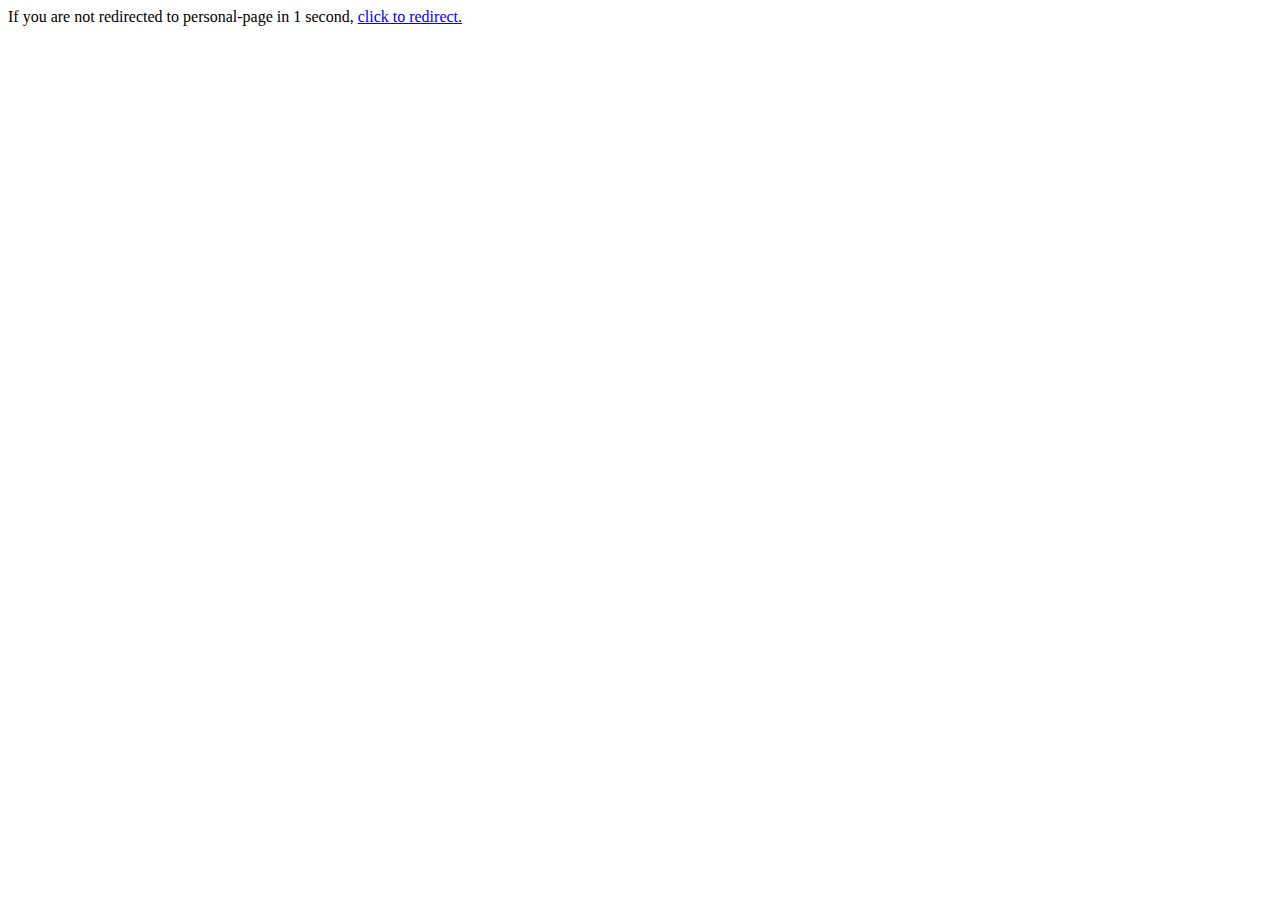
<file: index.html>
<!DOCTYPE html>
<html>
    <head>
        <!--  redirect to personal-page.html in 0 seconds -->
        <meta http-equiv="refresh" content="0; url=login.php" />
        <link rel="shortcut icon" href="images/favicon.png" type="image/ico" />
    </head>

    <body>
        If you are not redirected to personal-page in 1 second,
        <a href="login.php">click to redirect.
        </body>

</html>
</file>
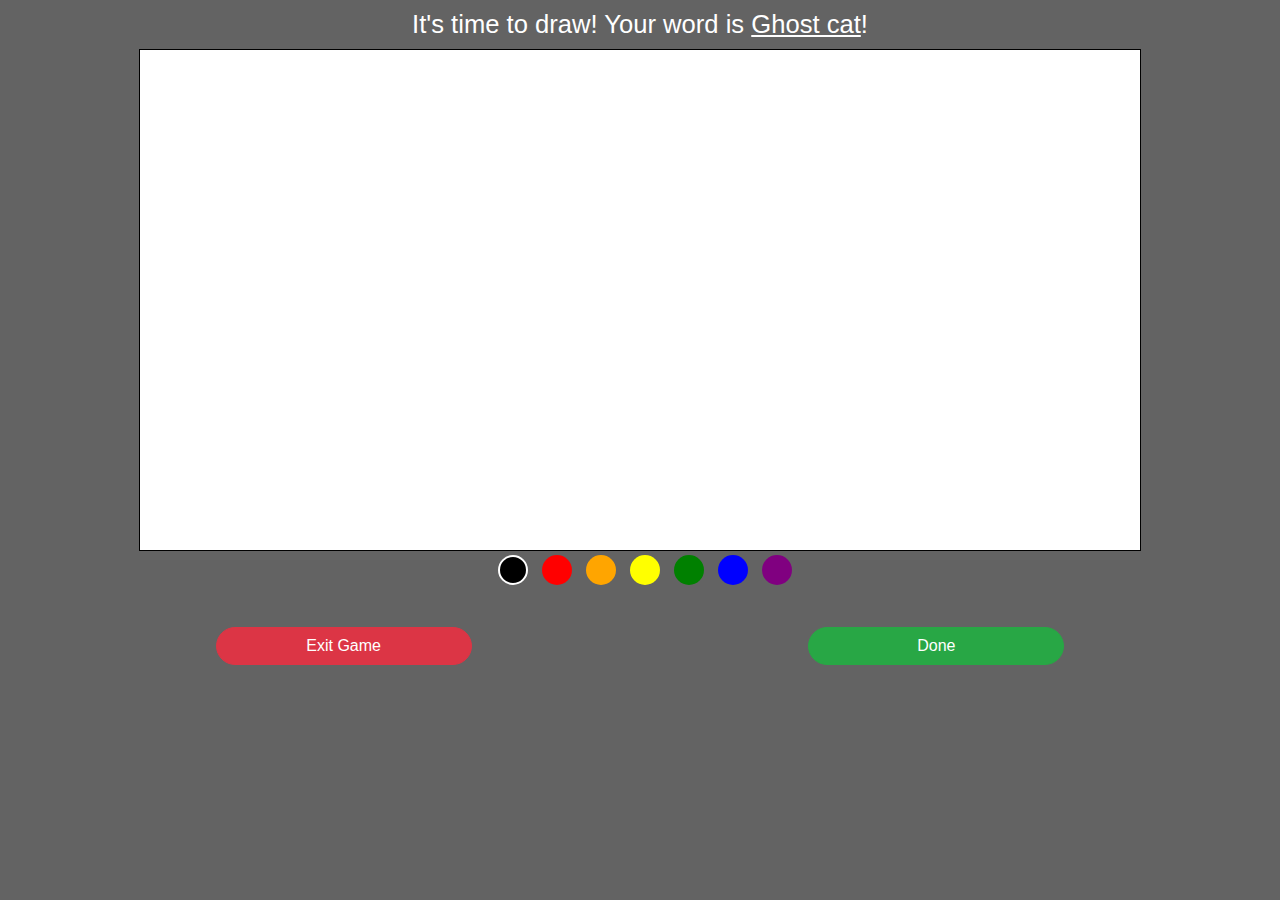
<file: drawing.html>
<!DOCTYPE html>
<html lang="en">
    <head>	
    
        <meta charset="utf-8">
        <meta http-equiv="X-UA-Compatible" content="IE=edge"> 
        <meta name="viewport" content="width=device-width, initial-scale=1"> 
        
        <meta name="authors" content="Kirtana Pathak, Vinh Do, Liem Budzien">
        <meta name="description" content="Drawing page">
        <meta name="keywords" content="drawing, telestrations">
           
        <link rel="stylesheet" href="https://stackpath.bootstrapcdn.com/bootstrap/4.4.1/css/bootstrap.min.css" integrity="sha384-Vkoo8x4CGsO3+Hhxv8T/Q5PaXtkKtu6ug5TOeNV6gBiFeWPGFN9MuhOf23Q9Ifjh" crossorigin="anonymous">
        <link rel="stylesheet" href="styles/custom.css">
        <link rel="stylesheet" href="http://fonts.googleapis.com/css?family=Lato:100,300,400">
        
        <!--icon on tab of page-->
        <link rel="shortcut icon" href="http://www.cs.virginia.edu/~up3f/cs4640/images/webpl.png" type="image/ico" />
        <title>Telestrations</title>
    
</head>
<body style='margin: 0'>
    <div id ="heading">
        <h3>
            It's time to draw! Your word is <span style="text-decoration: underline;">Ghost cat</span>!
        </h3>
    </div>
        <canvas id="myCanvas" width = "1000%" height="500%" style="border:0.01rem solid #000000;background-color: white;text-align:center">
            Sorry, your browser does not support the canvas.
        </canvas>
        <div id="colors">
            <div class="shade active"style="background-color:black"></div>
            <div class="shade"style="background-color:red"></div>
            <div class="shade"style="background-color:orange" ></div>
            <div class="shade"style="background-color:yellow"></div>
            <div class="shade"style="background-color:green"></div>
            <div class="shade"style="background-color:blue"></div>
            <div class="shade"style="background-color:purple"></div>
        </div>
    </div>
    <div text-align="center">
        <button class="btn btn-danger btn-game" onclick="window.location.href='lobby.html'">Exit Game</button>
        <button class="btn btn-success btn-game">Done</button>
    </div>

    


    <script src="drawing.js"></script>
    
</body>
</html>
</file>
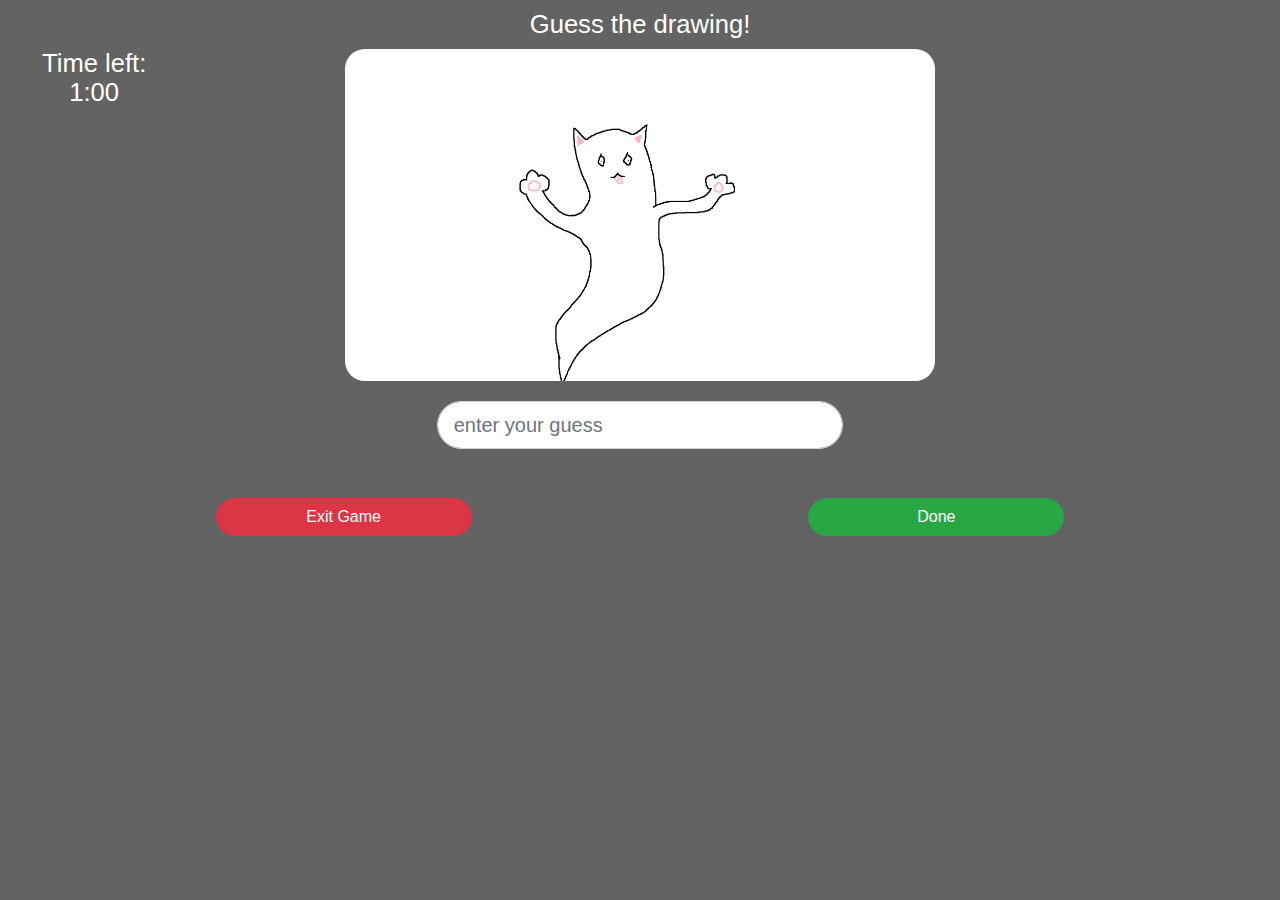
<file: guess.html>
<!DOCTYPE html>
<html>
    <head>	
    
        <meta charset="utf-8">
        <meta http-equiv="X-UA-Compatible" content="IE=edge"> 
        <meta name="viewport" content="width=device-width, initial-scale=1"> 
        
        <meta name="authors" content="Kirtana Pathak, Vinh Do, Liem Budzien">
        <meta name="description" content="Guessing page">
        <meta name="keywords" content="drawing, telestrations">
           
        <link rel="stylesheet" href="https://stackpath.bootstrapcdn.com/bootstrap/4.4.1/css/bootstrap.min.css" integrity="sha384-Vkoo8x4CGsO3+Hhxv8T/Q5PaXtkKtu6ug5TOeNV6gBiFeWPGFN9MuhOf23Q9Ifjh" crossorigin="anonymous">
        <link rel="stylesheet" href="styles/custom.css">
        <link rel="stylesheet" href="http://fonts.googleapis.com/css?family=Lato:100,300,400">
        
        <!--icon on tab of page-->
        <link rel="shortcut icon" href="http://www.cs.virginia.edu/~up3f/cs4640/images/webpl.png" type="image/ico" />
        <title>Telestrations</title>
    
    </head>
    <script>
        function startTimer(duration, display) {
            var timer = duration, minutes, seconds;
            setInterval(function () {
                minutes = parseInt(timer / 60, 10);
                seconds = parseInt(timer % 60, 10);

                minutes = minutes < 10 ? "0" + minutes : minutes;
                seconds = seconds < 10 ? "0" + seconds : seconds;

                display.textContent = minutes + ":" + seconds;

                if (--timer < 0) {
                    timer = duration;
                }
            }, 1000);
        }

        window.onload = function () {
            var time = 60;
            display = document.querySelector('#time');
            startTimer(time, display);
        };
    </script>
    <body>
        <div id ="heading">
            <h3>
                Guess the drawing!
            </h3>
        </div>
        <div class="row">
            <div class="col-md-2">
                <h3>Time left:
                    <br><span id="time">1:00</span>
                </h3>
            </div>
            <div class="col-md-8">
                <div class="text-center">
                    <img class="mainImage" src="images/cat4.png" alt="...">
                </div>
            </div>
            <div class="col-md-2"></div>
        </div>

        <div class="row">
            <div class="col-md-4"></div>
            <div class="col-md-4">
                <input class="form-control form-control-lg guessBox" type="text" placeholder="enter your guess">
            </div>    
            <div class="col-md-4"></div>
        </div>

        <div text-align="center">
            <button class="btn btn-danger btn-game" onclick="window.location.href='lobby.html'">Exit Game</button>
            <button class="btn btn-success btn-game" onclick="window.location.href='results.html'">Done</button>
        </div>
    </body>
</html>
</file>
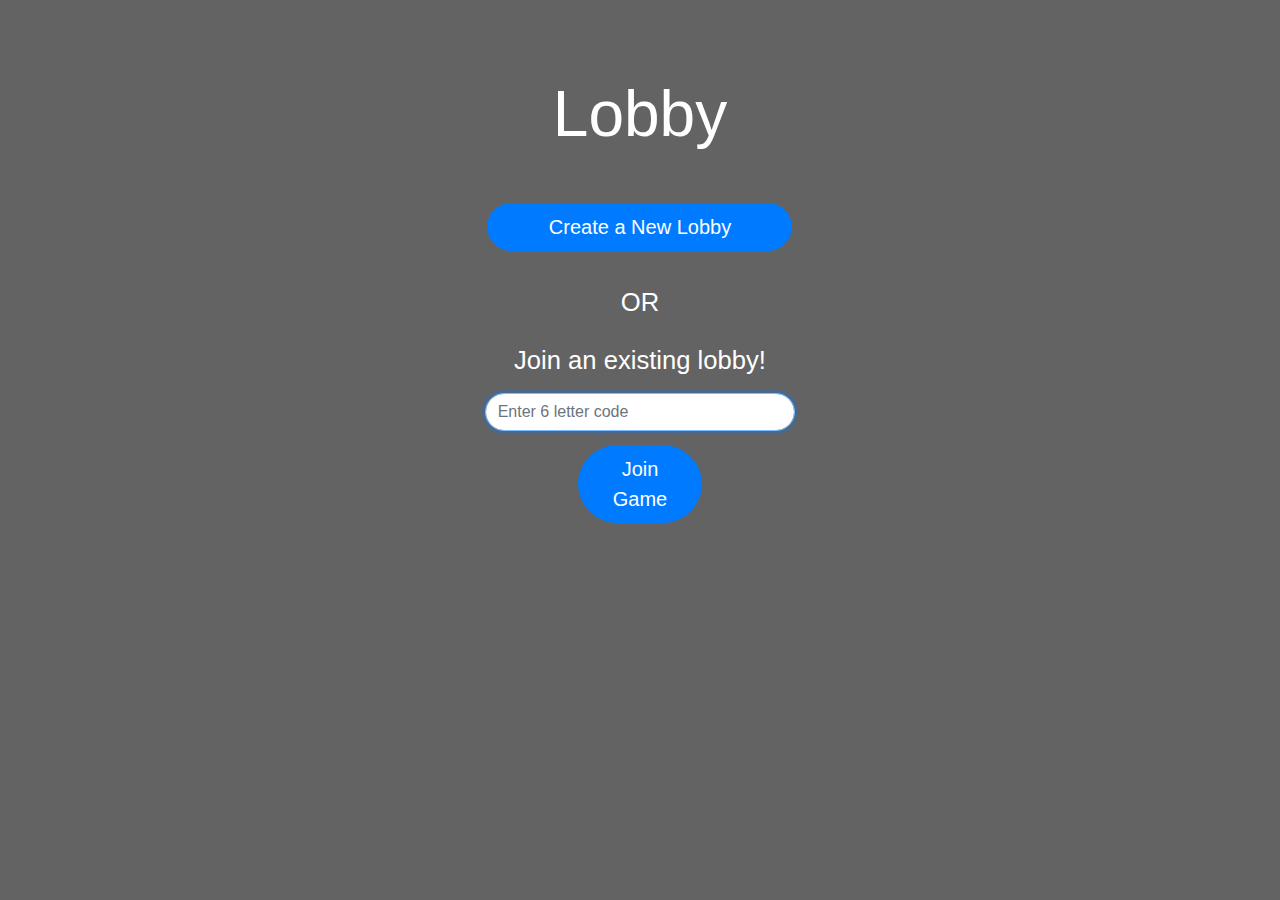
<file: lobby.html>
<!-- should go in center grid of page-->
<!DOCTYPE html>
<html lang="en">
    <head>	
    
        <meta charset="utf-8">
        <meta http-equiv="X-UA-Compatible" content="IE=edge"> 
        <meta name="viewport" content="width=device-width, initial-scale=1"> 
        
        <meta name="authors" content="Kirtana Pathak, Vinh Do, Liem Budzien">
        <meta name="description" content="Lobby page">
        <meta name="keywords" content="telestrations, lobby">
           
        <link rel="stylesheet" href="https://stackpath.bootstrapcdn.com/bootstrap/4.4.1/css/bootstrap.min.css" integrity="sha384-Vkoo8x4CGsO3+Hhxv8T/Q5PaXtkKtu6ug5TOeNV6gBiFeWPGFN9MuhOf23Q9Ifjh" crossorigin="anonymous">
        <link rel="stylesheet" href="styles/custom.css">
        <link rel="stylesheet" href="http://fonts.googleapis.com/css?family=Lato:100,300,400">
        
        <!--favicon-->
        <link rel="shortcut icon" href="http://www.cs.virginia.edu/~up3f/cs4640/images/webpl.png" type="image/ico" />
        <title>Telestrations</title>
    
</head>
<body>
    
    <h1 id= "lobbyspace">
        Lobby
    </h1>
    <div class="row">
        <div class="col-md-4"></div>
        <div class="col-md-4">
            <br>
            <button class="btn btn-primary btn-lg" style="width: 75%;">Create a New Lobby</button>
            <h3><br>OR<br><br>Join an existing lobby!</h3><br>
            <form id="fm-login" action="drawing.html" method="post" onsubmit="return validateInput()"> 
            <div class="form-group mx-sm-5 mb-2">
                <input type="text" class="form-control" id="code" placeholder="Enter 6 letter code" autofocus required>
            </div>    

            <div class="form-group mx-sm-5 mb-2 form-rounded">
                <button type="submit" class="btn btn-primary btn-lg" >Join Game</button>

            </div> 
        </form>
    </div>

    
</body>
</html>
</file>
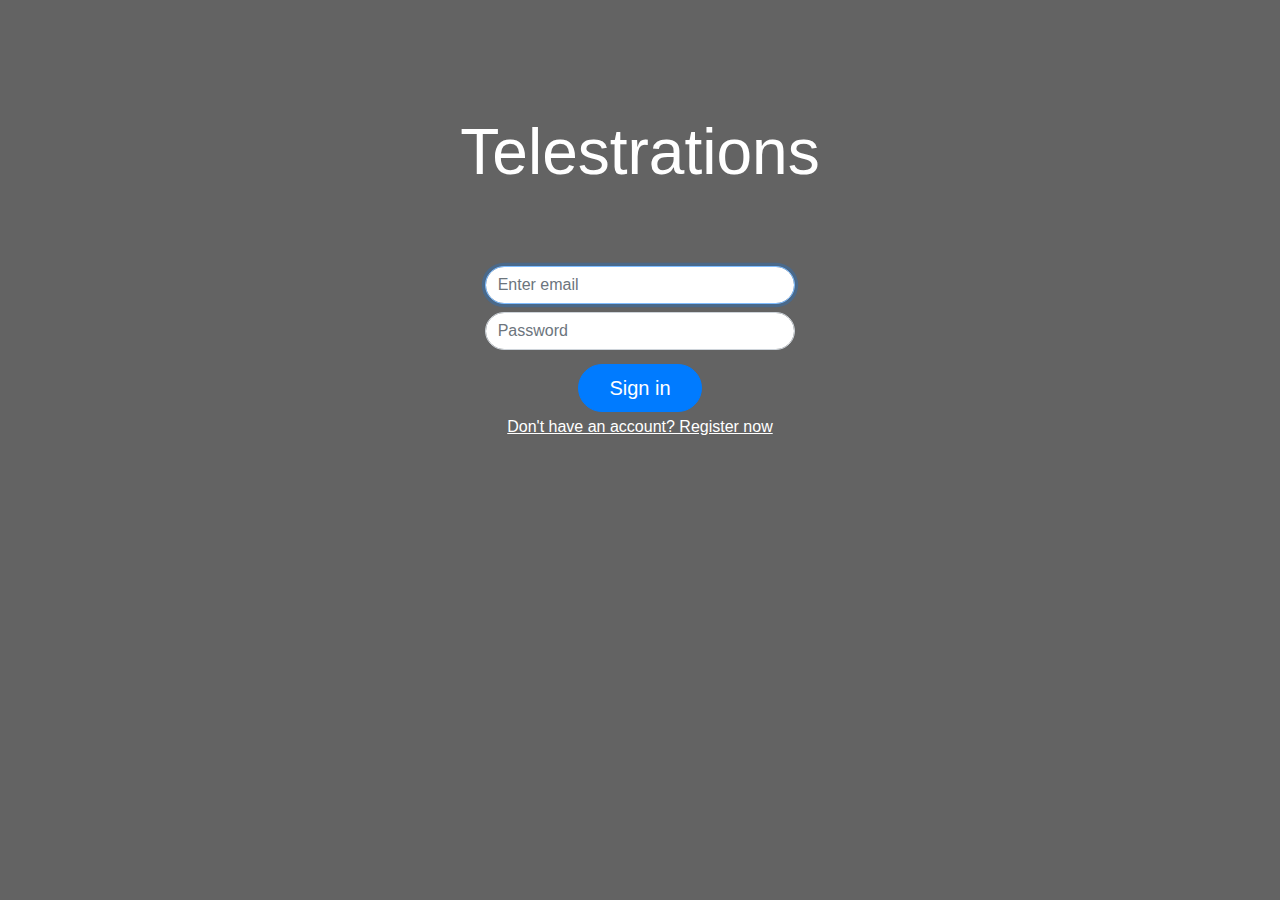
<file: login.html>
<!DOCTYPE html>
<html>
<head>
  <meta charset="UTF-8">  
  
  
  <meta name="viewport" content="width=device-width, initial-scale=1">
  
  <meta name="author" content="Vinh Do, Kirtana Pathak, Liem Budzien">
  <meta name="description" content="Login page for Telestrations">  
    
  <link rel="shortcut icon" href="images/favicon.png" type="image/ico" />
  <title>Telestrations</title>

  <link rel="stylesheet" href="https://stackpath.bootstrapcdn.com/bootstrap/4.4.1/css/bootstrap.min.css" integrity="sha384-Vkoo8x4CGsO3+Hhxv8T/Q5PaXtkKtu6ug5TOeNV6gBiFeWPGFN9MuhOf23Q9Ifjh" crossorigin="anonymous">
  <link rel="stylesheet" href="styles/custom.css" />
       
</head>

<body>  
    <header>
        <div class="row">
            <div class="col-md-12">
                <h1>Telestrations</h1>
            </div>
        </div>
    </header>

    <div class="row">
        <div class="col-md-4"></div>
        <div class="col-md-4">
            <form class="needs-validation" action="lobby.html" id="login" method="post"> 
            <div class="form-group mx-sm-5 mb-2">
                <input type="email" class="form-control" id="email" aria-describedby="emailHelp" placeholder="Enter email" autofocus required>
                <small id="emailHelp" class="form-text wrong-login" ></small>
            </div>    

            <div class="form-group mx-sm-5 mb-2 form-rounded">
                <input type="password" class ="form-control" id="password" placeholder="Password" required/>
                <small id="passwordHelp" class="form-text wrong-login" ></small>
            </div>
            <div class="form-group mx-sm-5 mb-2 form-rounded">
                <button class="btn btn-lg btn-primary" type="submit" onclick="login()">Sign in</button>
                <br>    
                <a href="register.html" class="register">Don't have an account? Register now</a>
            </div> 
        </form>
    </div>
        <div class="col-md-4"></div>
    </div>

    <script> 
        const email = document.getElementById("email");
        email.addEventListener("input", function (event) {
            if (email.validity.typeMismatch) {
                email.setCustomValidity("Invalid email address");
            } else {
                email.setCustomValidity("");
            } 
        });
        // const password = document.getElementById("password");
        // email.addEventListener("input", function (event) {
        //     if (password.validity.valueMissing) {
        //         password.setCustomValidity("Missing password");
        //     } else {
        //         email.setCustomValidity("");
        //     } 
        // });
        // function login() {
        //     var email = document.getElementById("email");
        //     var password = document.getElementById("password");
        //     if(email.checkValidity() && password.value != "") {
        //         location.href = "lobby.html";
        //     }
        //     return true;
        // }
        </script>


</body>
</html>
</file>
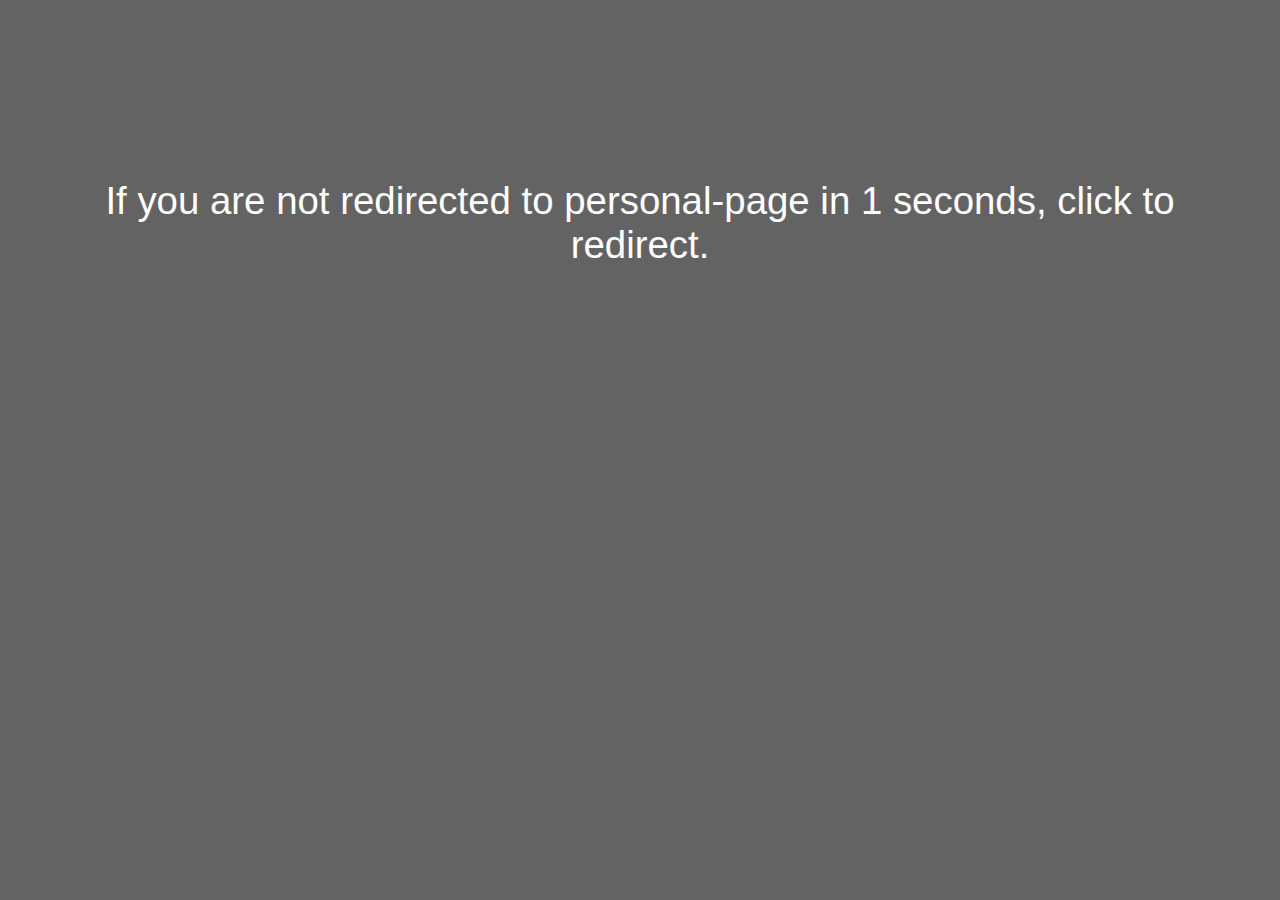
<file: register.html>
<!DOCTYPE html>
<html>
    <head>
    <meta charset="UTF-8">  
  
    <meta name="viewport" content="width=device-width, initial-scale=1">
  
    <meta name="author" content="Vinh Do, Kirtana Pathak, Liem Budzien">
    <meta name="description" content="Redirect page for Telestrations">  
    
    <title>Telestrations</title>

    <link rel="stylesheet" href="https://stackpath.bootstrapcdn.com/bootstrap/4.4.1/css/bootstrap.min.css" integrity="sha384-Vkoo8x4CGsO3+Hhxv8T/Q5PaXtkKtu6ug5TOeNV6gBiFeWPGFN9MuhOf23Q9Ifjh" crossorigin="anonymous">
    <link rel="stylesheet" href="styles/custom.css" />
       
        <!--  redirect to personal-page.html in 1 seconds -->
        <meta http-equiv="refresh" content="1; url=login.html" />
    </head>

    <body class="container redirect">
        <h2>If you are not redirected to personal-page in 1 seconds,
        <a href="login.html">click to redirect.
        </h2>
    </body>

</html>
</file>
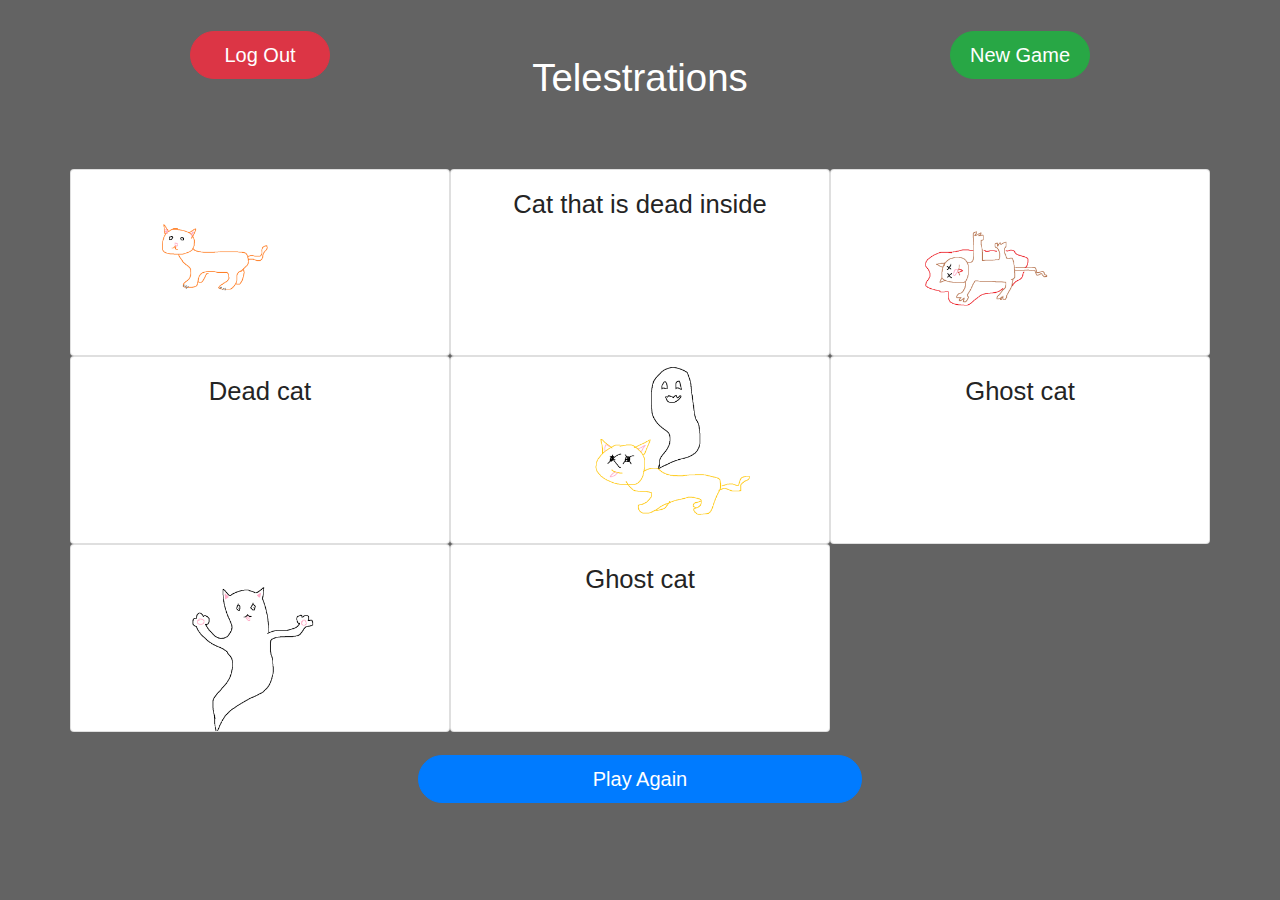
<file: results.html>
<!DOCTYPE html>
<html>
    <head>
    <meta charset="UTF-8">  
  
    <meta name="viewport" content="width=device-width, initial-scale=1">
  
    <meta name="author" content="Vinh Do, Kirtana Pathak, Liem Budzien">
    <meta name="description" content="Results page for Telestrations">  
    
    <link rel="shortcut icon" href="images/favicon.png" type="image/ico" />
    <title>Telestrations</title>

    <link rel="stylesheet" href="https://stackpath.bootstrapcdn.com/bootstrap/4.4.1/css/bootstrap.min.css" integrity="sha384-Vkoo8x4CGsO3+Hhxv8T/Q5PaXtkKtu6ug5TOeNV6gBiFeWPGFN9MuhOf23Q9Ifjh" crossorigin="anonymous">
    <link rel="stylesheet" href="styles/custom.css" />
       
    </head>

    <body class="container">
            <div class="row" style="margin-top: 1.5rem; margin-bottom: 3rem;">
                <div class="col-md-4">
                    <button class="btn btn-lg btn-danger btn-top" type="submit" onclick="logOut()">Log Out</button>
                </div>
                <div class="col-md-4">
                    <h2>Telestrations</h2>
                </div>
                <div class="col-md-4">
                    <button class="btn btn-lg btn-success btn-top" type="submit" onclick="newGame()">New Game</button>
                </div>
            </div>

            <div class="row">
                <div class="col-md-4 card">
                    <img src="images/cat1.png">
                </div>
                <div class="col-md-4 card">
                    <div class="card-body">
                        <p>Cat that is dead inside</p>
                    </div>
                </div>
                <div class="col-md-4 card">
                    <img src="images/cat2.png">
                </div>
            </div>
            
            <div class="row">
                <div class="col-md-4 card">
                    <div class="card-body">
                        <p>Dead cat</p>
                    </div>
                </div>
                <div class="col-md-4 card">
                    <img src="images/cat3.png">
                </div>
                <div class="col-md-4 card">
                    <div class="card-body">
                        <p>Ghost cat</p>
                    </div>
                </div>
            </div>

            <div class="row">
                <div class="col-md-4 card">
                    <img src="images/cat4.png">
                </div>
                <div class="col-md-4 card">
                    <div class="card-body">
                        <p>Ghost cat</p>
                    </div>
                </div>
            </div>

            <div class="row">
                <div class="col-md-12">
                    <button class="btn btn-lg btn-primary" type="submit" onclick="playAgain()">Play Again</button>
                </div>
            </div>

    <script>
        function logOut() {
            if(confirm("Are you sure you want to leave the current lobby and logout?")) {
            document.location.href = "login.html";
            }
        }

        function newGame() {
            if(confirm("Are you sure you want to leave the current lobby?")) {
            document.location.href = "lobby.html";
            }
        }

        function playAgain() {
            document.location.href = "drawing.html";
        }
    </script>
        
    </body>

</html>
</file>
<file: styles/custom.css>
/* http://meyerweb.com/eric/tools/css/reset/ 
v2.0 | 20110126
License: none (public domain)
*/

html, body, div, span, applet, object, iframe,
h1, h2, h3, h4, h5, h6, p, blockquote, pre,
a, abbr, acronym, address, big, cite, code,
del, dfn, em, img, ins, kbd, q, s, samp,
small, strike, strong, sub, sup, tt, var,
b, u, i, center,
dl, dt, dd, ol, ul, li,
fieldset, form, label, legend,
table, caption, tbody, tfoot, thead, tr, th, td,
article, aside, canvas, details, embed, 
figure, figcaption, footer, header, hgroup, 
menu, nav, output, ruby, section, summary,
time, mark, audio, video {
 margin: 0;
 padding: 0;
 border: 0;
 font-size: 100%;
 font: inherit;
 vertical-align: baseline;
}

body {
    background-color: rgb(99, 99, 99);
    text-align: center;
}

h1 {
    font-family: "Comic Sans MS", Chalkduster, sans-serif;
    font-size: 5vw;
    text-align: center;
    margin-top: 9%; 
    margin-bottom: 6%;
    color: rgb(255, 255, 255);
    max-width: 100%;
}

h2 {
    font-family: "Comic Sans MS", Chalkduster, sans-serif;
    font-size: 3vw;
    text-align: center;
    margin-top: 9%; 
    margin-bottom: 6%;
    color: rgb(255, 255, 255);
    max-width: 100%;
}

h3 {
    font-family: "Comic Sans MS", Chalkduster, sans-serif;
    font-size: 2vw;
    text-align: center;
    color: rgb(255, 255, 255);
    max-width: 100%;
}



p {
    font-family: "Comic Sans MS", Chalkduster, sans-serif;
    font-size: 2vw;
    text-align: center;
    color: rgb(36, 36, 36);
    vertical-align: bottom;
}

.redirect {
    margin-top: 14%;
    margin-bottom: 13%;
    font-size: 1.25vw;
}

a {
    font-family: "Comic Sans MS", Chalkduster, sans-serif;
    color: rgb(255, 255, 255);
}

img {
    display: block;
    margin-left: auto;
    margin-right: auto;
    width: 95%;
    height: auto;
}

.mainImage {
    margin-left: auto;
    margin-right: auto;
    width: 70%;
    height: auto;
    border-radius: 20px;
}

.register {
    text-decoration: underline;
}

.form-control {
    font-family: "Comic Sans MS", Chalkduster, sans-serif;
    margin-bottom: 2.5%;
    border-radius: 10rem;
}

.btn-lg {
    font-family: "Comic Sans MS", Chalkduster, sans-serif;
    color: white;
    border-radius: 10rem;
    width: 40%;
    margin-top: 2%;
    margin-bottom: 2%;
}

.guessBox {
    margin-top: 20px;
}

.btn-game {
    font-family: "Comic Sans MS", Chalkduster, sans-serif;
    color: white;
    border-radius: 5rem;
    width: 20%;
    display:inline-block;
    margin-top: 3%;
    margin-bottom: 2%;
    margin-left: 13%; 
    margin-right: 13%;
}


.btn-top {
    display: block;
    margin-left: auto;
    margin-right: auto;
    /* margin: auto; */
    /* vertical-align: middle; */
    
}

/*CSS for responsiveness */
*{
    box-sizing: border-box;
}

@media only screen and (max-width: 700px) {
    /* For mobile phones and tablets: */
    h1 {
        font-size: 9vw;
      }
    [class*="col-"] { /* makes all the col class selectors follow this format */
      width: 100%;
    }
  }




/* CSS for the drawing page */

#heading{
    padding: 10px;
    position: center;
    top:0;
}
#colors {
    float: center;
}
.shade {
    width: 30px;
    height: 30px;
    border-radius: 15px;
    box-shadow: inset 0px 1px 0px rgba (255,255,255,0.5), 0px 2px 2px rgba (0,0,0,0.5);
    display: inline-block;
    margin-left: 10px;
}
.shade.active{
    border: 2px solid white;
    box-shadow: inset 0px 1px 2px rgba (0,0,0,0.5);

}

/*CSS for Lobby*/
#lobbyspace{
    margin-top: 6%; 
    margin-bottom: 2%;
}
</file>
